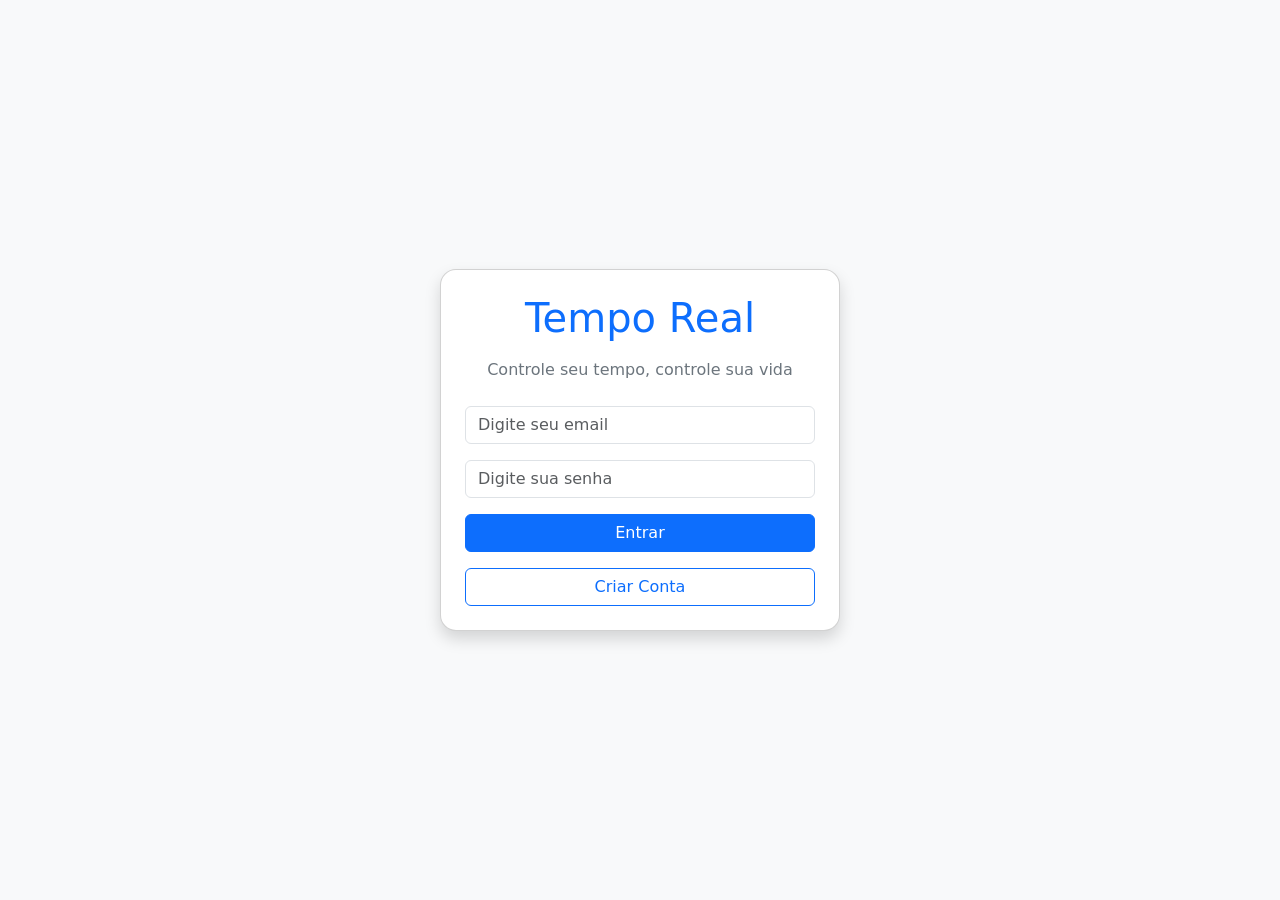
<file: index.html>
<!DOCTYPE html>
<html lang="pt-br">
<head>
  <meta charset="UTF-8">
  <title>Login - Tempo Real</title>
  <link href="https://cdn.jsdelivr.net/npm/bootstrap@5.3.7/dist/css/bootstrap.min.css" rel="stylesheet">
</head>
<body class="bg-light">

  <div class="container vh-100 d-flex justify-content-center align-items-center">
    <div class="card shadow p-4 rounded-4" style="width: 400px;">

      <h1 class="text-center text-primary mb-3">Tempo Real</h1>
      <p class="text-center text-secondary mb-4">Controle seu tempo, controle sua vida</p>

      <div id="erroLogin" class="alert alert-danger d-none"></div>

      <input type="email" id="emailLogin" class="form-control mb-3" placeholder="Digite seu email">
      <input type="password" id="senhaLogin" class="form-control mb-3" placeholder="Digite sua senha">

      <button class="btn btn-primary w-100 mb-3" onclick="login()">Entrar</button>
      <a href="cadastro.html">
        <button class="btn btn-outline-primary w-100">Criar Conta</button>
      </a>

    </div>
  </div>

  <script src="js/script.js"></script>
</body>
</html>
</file>
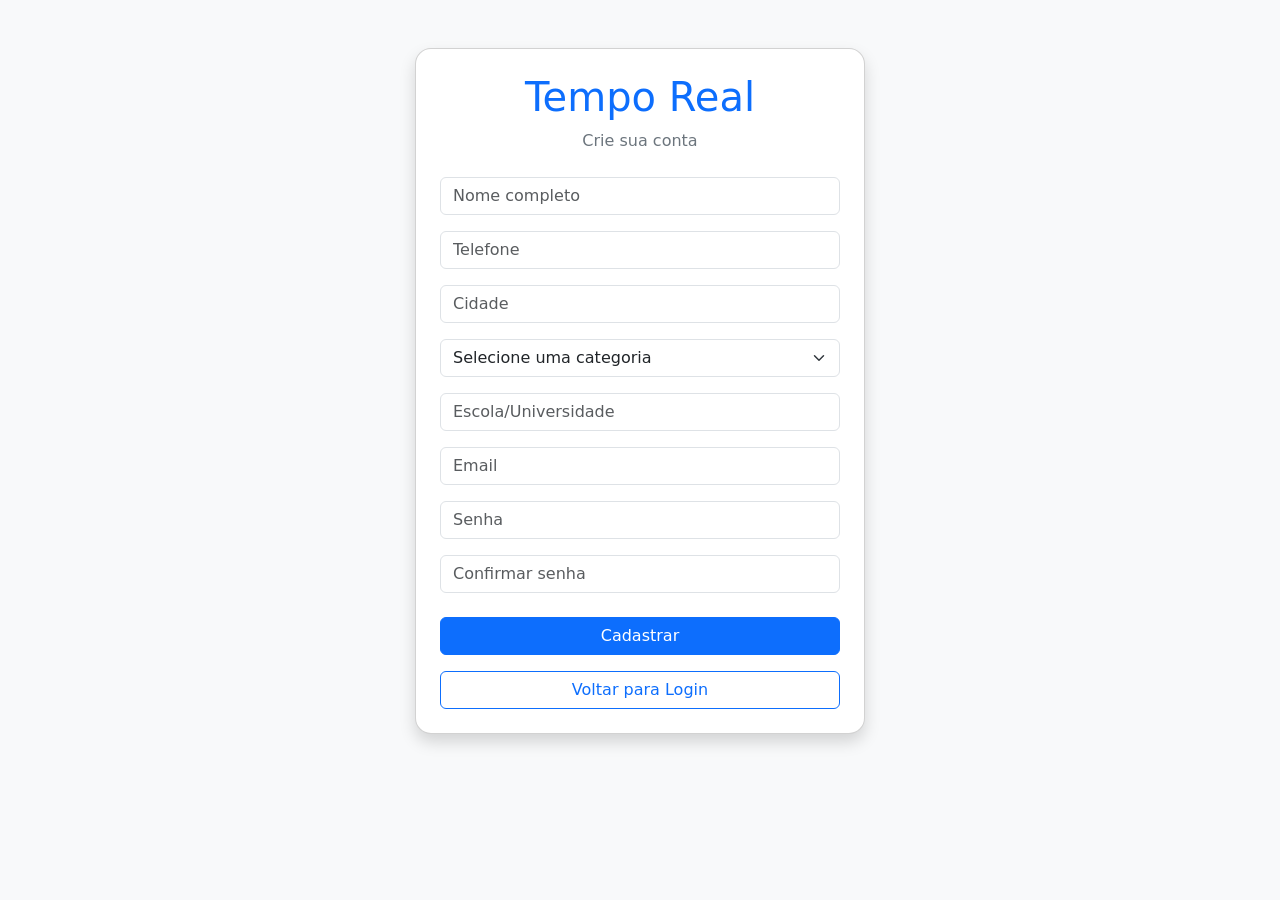
<file: cadastro.html>
<!DOCTYPE html>
<html lang="pt-br">
<head>
  <meta charset="UTF-8">
  <title>Cadastro - Tempo Real</title>
  <link href="https://cdn.jsdelivr.net/npm/bootstrap@5.3.7/dist/css/bootstrap.min.css" rel="stylesheet">
</head>
<body class="bg-light">

  <div class="container py-5 d-flex justify-content-center align-items-center">
    <div class="card shadow p-4 rounded-4" style="width: 450px;">

      <h1 class="text-center text-primary mb-2">Tempo Real</h1>
      <p class="text-center text-secondary mb-4">Crie sua conta</p>

      <div id="erroCadastro" class="alert alert-danger d-none"></div>

      <input type="text"     id="nome"            class="form-control mb-3" placeholder="Nome completo">
      <input type="text"     id="telefone"         class="form-control mb-3" placeholder="Telefone">
      <input type="text"     id="cidade"           class="form-control mb-3" placeholder="Cidade">

      <select id="categoria" class="form-select mb-3">
        <option value="">Selecione uma categoria</option>
        <option value="Professor">Professor</option>
        <option value="Aluno">Aluno</option>
        <option value="Pais">Pais</option>
      </select>

      <input type="text"     id="escola"           class="form-control mb-3" placeholder="Escola/Universidade">
      <input type="email"    id="email"            class="form-control mb-3" placeholder="Email">
      <input type="password" id="senha"            class="form-control mb-3" placeholder="Senha">
      <input type="password" id="confirmarSenha"   class="form-control mb-4" placeholder="Confirmar senha">

      <button class="btn btn-primary w-100 mb-3" onclick="cadastrar()">Cadastrar</button>
      <a href="index.html">
        <button class="btn btn-outline-primary w-100">Voltar para Login</button>
      </a>

    </div>
  </div>

  <script src="js/script.js"></script>
</body>
</html>
</file>
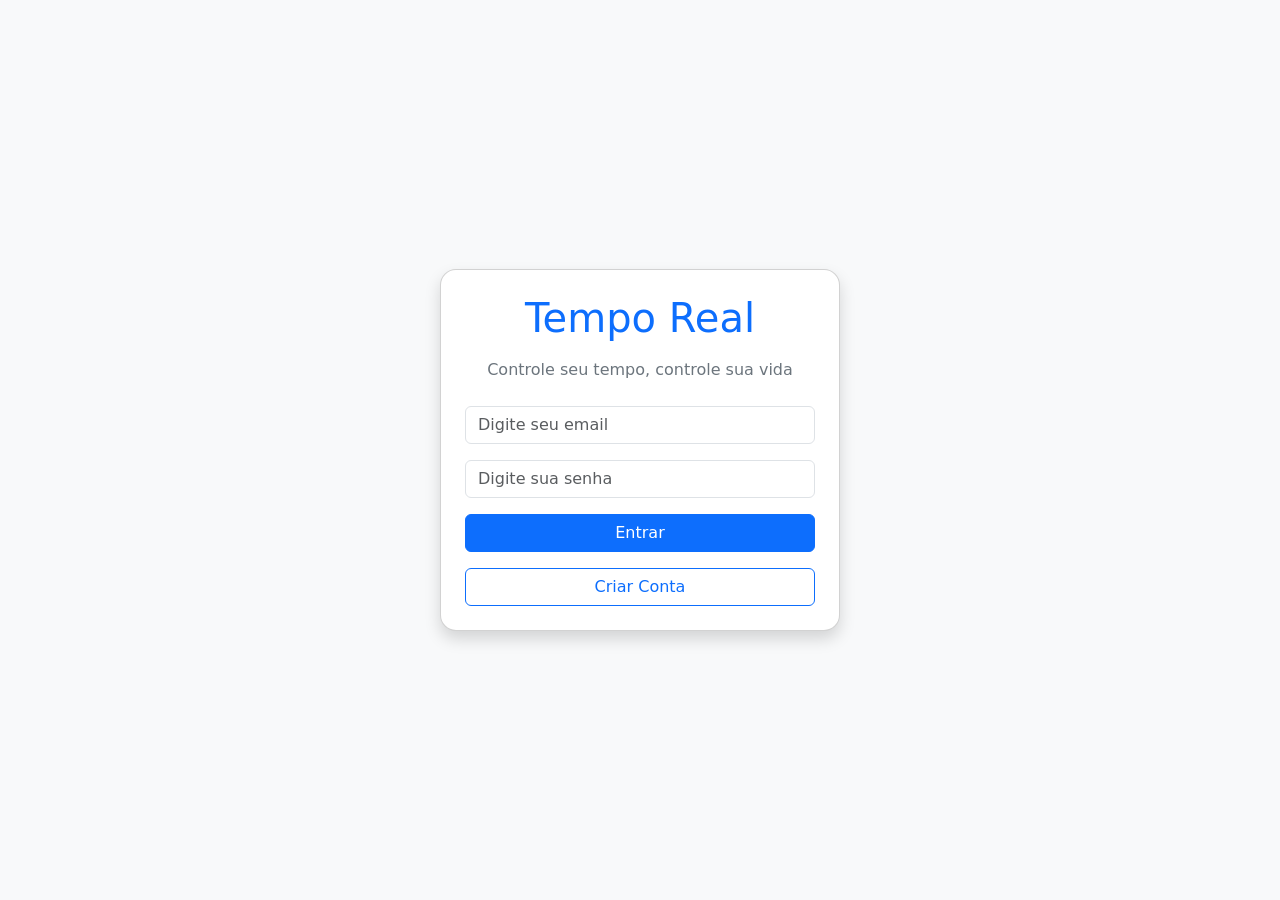
<file: cronometro.html>
<!DOCTYPE html>
<html lang="pt-BR">
<head>
    <meta charset="UTF-8">
    <meta name="viewport" content="width=device-width, initial-scale=1.0">
    <title>Cronômetro - Tempo Real</title>
    <link href="https://cdn.jsdelivr.net/npm/bootstrap@5.3.7/dist/css/bootstrap.min.css" rel="stylesheet">
    <link rel="stylesheet" href="https://cdn.jsdelivr.net/npm/bootstrap-icons@1.11.3/font/bootstrap-icons.min.css">
    <link rel="stylesheet" href="css/cronometro.css">
</head>
<body class="bg-light text-dark">

<div class="d-flex">

   
    <div class="bg-white border-end shadow-sm p-4" style="width: 250px; min-height: 100vh; flex-shrink: 0;">
        <h2 class="text-primary mb-5">
            <i class="bi bi-phone"></i>
            Tempo Real
        </h2>

        <ul class="nav flex-column">

            <li class="nav-item mb-3">
                <a href="home.html" class="nav-link text-dark">
                    <i class="bi bi-house"></i>
                    Início
                </a>
            </li>

            <li class="nav-item mb-3">
                <a href="monitoramento.html" class="nav-link text-dark">
                    <i class="bi bi-bar-chart"></i>
                    Monitoramento
                </a>
            </li>

            <li class="nav-item mb-3">
                <a href="tarefas.html" class="nav-link text-dark">
                    <i class="bi bi-check-square"></i>
                    Tarefas
                </a>
            </li>

            <li class="nav-item mb-3">
                <a href="cronometro.html" class="nav-link active bg-primary text-white rounded">
                    <i class="bi bi-stopwatch"></i>
                    Cronômetro
                </a>
            </li>
            <li class="nav-item mb-3">
                <a href="alertas.html" class="nav-link text-dark">
                    <i class="bi bi-bell"></i>
                    Alertas
                </a>
            </li>

        <li class="nav-item mb-3">
                <a href="perfil.html" class="nav-link text-dark">
                    <i class="bi bi-person-circle"></i>
                    Perfil
                </a>
            </li>

        </ul>

        <div class="mt-4">
            <hr class="border-secondary">
            <button class="btn btn-outline-danger w-100" onclick="logout()">
                <i class="bi bi-box-arrow-right"></i>
                Sair
            </button>
        </div>

    </div>

    <div class="flex-grow-1 p-4 d-flex flex-column align-items-center">

        <div class="modes mb-4">
            <button id="cronometroMode" class="btn btn-secondary me-2">Cronômetro</button>
            <button id="pomodoroMode" class="btn btn-secondary">Pomodoro</button>
        </div>

        <div class="container-timer">

            <h1>Tempo Real</h1>
            <h2 id="status">Modo: Cronômetro</h2>

            <div id="cronometro">00:00:00</div>

            <div class="buttons mt-3">
                <button id="start" class="btn btn-success me-2">Iniciar</button>
                <button id="pause" class="btn btn-warning me-2">Pausar</button>
                <button id="reset" class="btn btn-danger">Resetar</button>
            </div>

        </div>

        <div class="historico mt-4 w-100" style="max-width: 500px;">
            <h2>Histórico</h2>
            <ul id="listaHistorico" class="list-unstyled"></ul>
        </div>

    </div>

</div>

<script src="js/cronometro.js"></script>
<script src="js/script.js"></script>
</body>
</html>
</file>
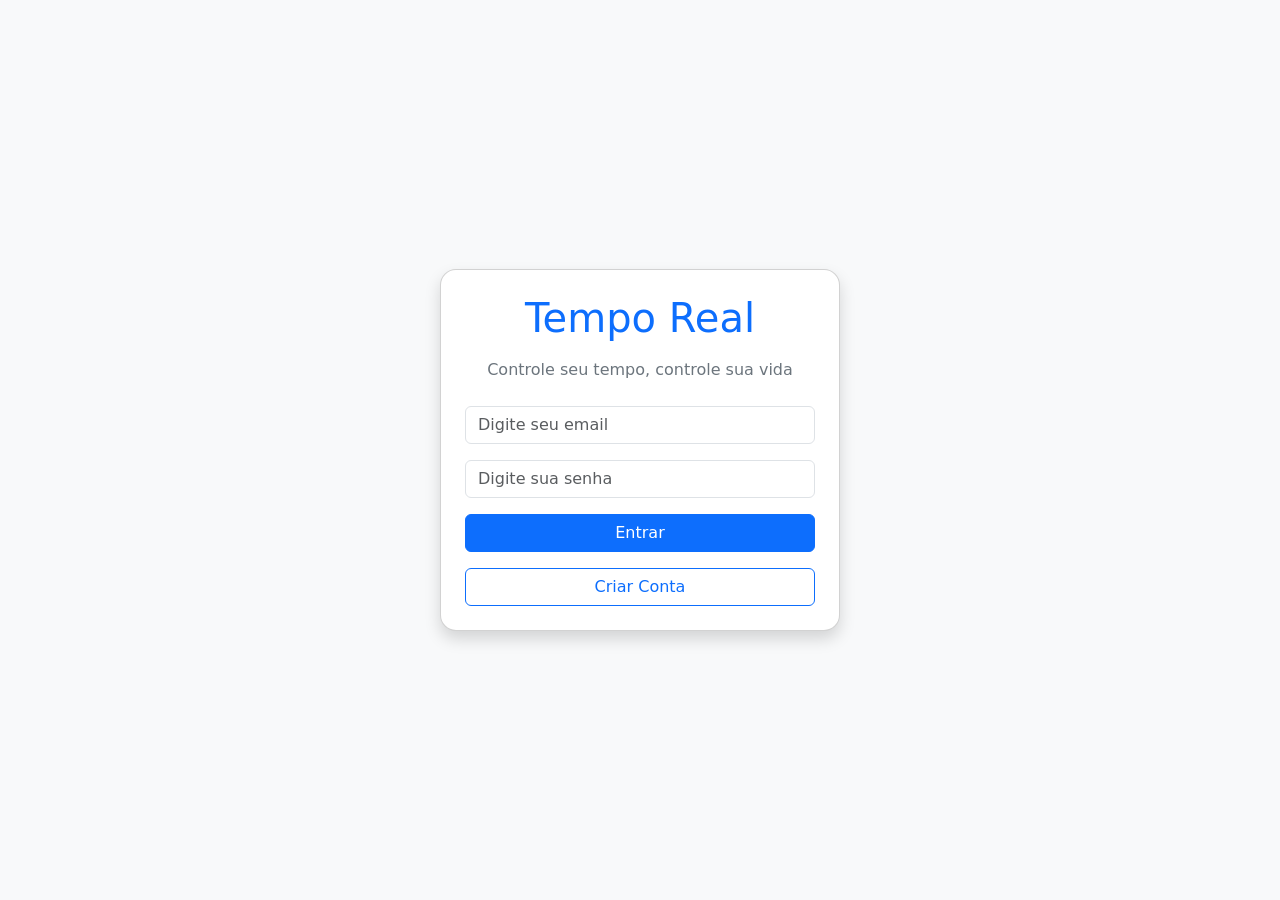
<file: home.html>
<!DOCTYPE html>
<html lang="pt-br">
<head>
  <meta charset="UTF-8">
  <title>Tempo Real - Início</title>
  <link href="https://cdn.jsdelivr.net/npm/bootstrap@5.3.7/dist/css/bootstrap.min.css" rel="stylesheet">
  <link rel="stylesheet" href="https://cdn.jsdelivr.net/npm/bootstrap-icons@1.11.3/font/bootstrap-icons.min.css">
  <style>
    body { background: #f0f2f5; }
    .sidebar { width: 250px; min-height: 100vh; flex-shrink: 0; background: #fff; border-right: 1px solid #dee2e6; }
    .stat-card { border: none; border-radius: 16px; padding: 1.5rem; }
    .stat-card h1 { font-size: 2.2rem; font-weight: 700; margin: .25rem 0; }
    .tarefa-item { background: #fff; border-radius: 10px; padding: .9rem 1rem; border-left: 4px solid #0d6efd; margin-bottom: .6rem; }
    .tarefa-item.prova { border-color: #dc3545; }
    .sessao-item { font-size: .85rem; padding: .4rem 0; border-bottom: 1px solid #f0f0f0; }
    .noticia-card { border-radius: 10px; border: none; transition: box-shadow .2s; }
    .noticia-card:hover { box-shadow: 0 4px 16px rgba(0,0,0,.1); }
  </style>
</head>
<body>

<div class="d-flex">

  <!-- Sidebar -->
  <div class="sidebar shadow-sm p-4">
    <h2 class="text-primary mb-5"><i class="bi bi-phone"></i> Tempo Real</h2>
    <ul class="nav flex-column">
      <li class="nav-item mb-3">
        <a href="home.html" class="nav-link active bg-primary text-white rounded">
          <i class="bi bi-house"></i> Início
        </a>
      </li>
      <li class="nav-item mb-3">
        <a href="monitoramento.html" class="nav-link text-dark">
          <i class="bi bi-bar-chart"></i> Monitoramento
        </a>
      </li>
      <li class="nav-item mb-3">
        <a href="tarefas.html" class="nav-link text-dark">
          <i class="bi bi-check-square"></i> Tarefas
        </a>
      </li>
      <li class="nav-item mb-3">
        <a href="cronometro.html" class="nav-link text-dark">
          <i class="bi bi-stopwatch"></i> Cronômetro
        </a>
      </li>
      <li class="nav-item mb-3">
        <a href="alertas.html" class="nav-link text-dark">
          <i class="bi bi-bell"></i> Alertas
        </a>
      </li>
      <li class="nav-item mb-3">
        <a href="perfil.html" class="nav-link text-dark">
          <i class="bi bi-person-circle"></i> Perfil
        </a>
      </li>
    </ul>
    <div class="mt-4">
      <hr>
      <button class="btn btn-outline-danger w-100" onclick="logout()">
        <i class="bi bi-box-arrow-right"></i> Sair
      </button>
    </div>
  </div>

  <!-- Conteúdo -->
  <div class="flex-grow-1 p-4">

    <!-- Cabeçalho -->
    <div class="d-flex justify-content-between align-items-center mb-4">
      <div>
        <h2 id="mensagem" class="mb-0"></h2>
        <p class="text-secondary mb-0">Controle seu tempo e acompanhe seu desempenho.</p>
      </div>
      <a href="perfil.html" class="card border-0 shadow-sm p-3 text-decoration-none text-dark">
        <div class="d-flex align-items-center gap-3">
          <div class="rounded-circle bg-primary text-white d-flex align-items-center justify-content-center fw-bold"
               id="avatarLetra" style="width:48px;height:48px;font-size:1.4rem">?</div>
          <div>
            <strong id="nomeUsuario"></strong>
            <p class="text-secondary m-0 small" id="tipoUsuario"></p>
          </div>
        </div>
      </a>
    </div>

    <!-- Stats -->
    <div class="row g-4 mb-4">
      <div class="col-md-3">
        <div class="card stat-card shadow-sm">
          <h5 class="text-primary mb-1"><i class="bi bi-check2-square"></i> Tarefas</h5>
          <h1 id="statTarefas">—</h1>
          <small id="statTarefasLabel" class="text-muted">carregando...</small>
        </div>
      </div>
      <div class="col-md-3">
        <div class="card stat-card shadow-sm">
          <h5 class="text-success mb-1"><i class="bi bi-clock"></i> Horas Estudadas</h5>
          <h1 id="statHoras">—</h1>
          <small class="text-muted">em atividades registradas</small>
        </div>
      </div>
      <div class="col-md-3">
        <div class="card stat-card shadow-sm">
          <h5 class="text-warning mb-1"><i class="bi bi-bell"></i> Alertas</h5>
          <h1 id="statAlertas">—</h1>
          <small id="statAlertasLabel" class="text-muted">carregando...</small>
        </div>
      </div>
      <div class="col-md-3">
        <div class="card stat-card shadow-sm text-center">
          <h5 class="text-primary mb-2"><i class="bi bi-stopwatch"></i> Cronômetro</h5>
          <p class="small text-muted mb-2">Última sessão:<br><span id="ultimaSessao">—</span></p>
          <a href="cronometro.html" class="btn btn-primary btn-sm">Abrir</a>
        </div>
      </div>
    </div>

    <!-- Tarefas + Alertas -->
    <div class="row g-4 mb-4">
      <div class="col-md-7">
        <div class="card border-0 shadow-sm rounded-4 p-4 h-100">
          <div class="d-flex justify-content-between align-items-center mb-3">
            <h5 class="mb-0"><i class="bi bi-list-task"></i> Próximas Tarefas</h5>
            <a href="tarefas.html" class="btn btn-outline-primary btn-sm">Ver todas</a>
          </div>
          <div id="listaTarefasHome"><p class="text-secondary small">Carregando...</p></div>
        </div>
      </div>
      <div class="col-md-5">
        <div class="card border-0 shadow-sm rounded-4 p-4 h-100">
          <div class="d-flex justify-content-between align-items-center mb-3">
            <h5 class="mb-0"><i class="bi bi-bell"></i> Alertas</h5>
            <a href="alertas.html" class="btn btn-outline-warning btn-sm">Ver todos</a>
          </div>
          <div id="listaAlertas"><p class="text-secondary small">Carregando...</p></div>
        </div>
      </div>
    </div>

    <!-- Atividades + Notícias -->
    <div class="row g-4">
      <div class="col-md-4">
        <div class="card border-0 shadow-sm rounded-4 p-4 h-100">
          <div class="d-flex justify-content-between align-items-center mb-3">
            <h5 class="mb-0"><i class="bi bi-activity"></i> Atividades</h5>
            <a href="monitoramento.html" class="btn btn-outline-success btn-sm">Ver todas</a>
          </div>
          <div id="listaAtividadesHome"><p class="text-secondary small">Carregando...</p></div>
        </div>
      </div>
      <div class="col-md-8">
        <div class="card border-0 shadow-sm rounded-4 p-4 h-100">
          <h5 class="mb-3"><i class="bi bi-newspaper"></i> Notícias</h5>
          <div id="listaNoticias"><p class="text-secondary small">Carregando...</p></div>
        </div>
      </div>
    </div>

  </div>
</div>

<script src="js/script.js"></script>
<script>
const API = "http://localhost:3000";

async function carregarHome() {
  const [tarefas, atividades, alertas, sessoes, noticias] = await Promise.all([
    fetch(`${API}/tarefas`).then(r => r.json()).catch(() => []),
    fetch(`${API}/atividades`).then(r => r.json()).catch(() => []),
    fetch(`${API}/alertas`).then(r => r.json()).catch(() => []),
    fetch(`${API}/sessoes`).then(r => r.json()).catch(() => []),
    fetch(`${API}/noticias`).then(r => r.json()).catch(() => [])
  ]);

  // Avatar
  const user = JSON.parse(sessionStorage.getItem("usuarioLogado"));
  if (user) {
    document.getElementById("avatarLetra").textContent = user.nome?.charAt(0).toUpperCase() || "?";
  }

  // Stats
  document.getElementById("statTarefas").textContent = tarefas.length;
  document.getElementById("statTarefasLabel").textContent =
    tarefas.length === 1 ? "tarefa cadastrada" : "tarefas cadastradas";

  const totalHoras = atividades.reduce((s, a) => s + Number(a.horas || 0), 0);
  document.getElementById("statHoras").textContent = totalHoras + "h";

  const alertasAlto = alertas.filter(a => a.nivel === "alto").length;
  document.getElementById("statAlertas").textContent = alertas.length;
  document.getElementById("statAlertasLabel").textContent =
    alertasAlto > 0 ? `${alertasAlto} de nível alto` : "nenhum de nível alto";

  const ultimaSessao = sessoes.length > 0 ? sessoes[sessoes.length - 1] : null;
  document.getElementById("ultimaSessao").textContent = ultimaSessao
    ? `${ultimaSessao.tempo} (${ultimaSessao.modo})` : "nenhuma";

  // Tarefas
  const elTarefas = document.getElementById("listaTarefasHome");
  if (tarefas.length === 0) {
    elTarefas.innerHTML = `<p class="text-secondary small">Nenhuma tarefa. <a href="tarefas.html">Adicionar</a></p>`;
  } else {
    const proximas = [...tarefas].sort((a, b) => new Date(a.data) - new Date(b.data)).slice(0, 5);
    elTarefas.innerHTML = proximas.map(t => `
      <div class="tarefa-item ${t.tipo === 'prova' ? 'prova' : ''}">
        <div class="d-flex justify-content-between align-items-start">
          <div>
            <strong>${t.titulo}</strong>
            <p class="mb-0 text-secondary small">${t.descricao || ""}</p>
          </div>
          <div class="text-end ms-3">
            <span class="badge ${t.tipo === 'prova' ? 'bg-danger' : 'bg-primary'}">${t.tipo}</span>
            <p class="mb-0 text-muted small mt-1">${formatarData(t.data)}</p>
          </div>
        </div>
      </div>`).join("");
  }

  // Alertas
  const CORES = { alto: "danger", medio: "warning", baixo: "success" };
  const ICONES = { produtividade: "bi-graph-up", faltas: "bi-calendar-x", tarefas: "bi-check2-square", redesSociais: "bi-phone" };
  const elAlertas = document.getElementById("listaAlertas");
  if (alertas.length === 0) {
    elAlertas.innerHTML = `<p class="text-secondary small"><i class="bi bi-check-circle text-success"></i> Nenhum alerta.</p>`;
  } else {
    elAlertas.innerHTML = alertas.slice(-5).reverse().map(a => `
      <div class="mb-2 p-2 rounded border-start border-4 border-${CORES[a.nivel] || 'secondary'} bg-white shadow-sm">
        <div class="d-flex justify-content-between">
          <strong style="font-size:.85rem"><i class="bi ${ICONES[a.tipo] || 'bi-bell'} me-1"></i>${a.titulo}</strong>
          <span class="badge bg-${CORES[a.nivel] || 'secondary'}">${a.nivel}</span>
        </div>
        <p class="mb-0 text-secondary" style="font-size:.78rem">${a.mensagem}</p>
        <small class="text-muted">${a.aluno}</small>
      </div>`).join("");
  }

  // Atividades
  const elAtiv = document.getElementById("listaAtividadesHome");
  if (atividades.length === 0) {
    elAtiv.innerHTML = `<p class="text-secondary small">Nenhuma atividade. <a href="monitoramento.html">Adicionar</a></p>`;
  } else {
    elAtiv.innerHTML = atividades.slice(-6).reverse().map(a => `
      <div class="sessao-item d-flex justify-content-between">
        <span><i class="bi bi-book text-success me-1"></i>${a.titulo}</span>
        <span class="text-muted">${a.horas}h</span>
      </div>`).join("");
  }

  // Notícias
  const elNoticias = document.getElementById("listaNoticias");
  if (noticias.length === 0) {
    elNoticias.innerHTML = `<p class="text-secondary small">Nenhuma notícia.</p>`;
  } else {
    elNoticias.innerHTML = noticias.map(n => `
      <a href="${n.link}" target="_blank" class="text-decoration-none">
        <div class="noticia-card card p-3 mb-2 shadow-sm">
          <p class="mb-1 fw-semibold text-dark" style="font-size:.88rem">${n.titulo}</p>
          <p class="mb-1 text-secondary" style="font-size:.78rem">${n.descricao}</p>
          <small class="text-muted">${n.nomeSite} · ${n.dataPublicacao}</small>
        </div>
      </a>`).join("");
  }
}

function formatarData(dataISO) {
  if (!dataISO) return "—";
  const [ano, mes, dia] = dataISO.split("-");
  return `${dia}/${mes}/${ano}`;
}

carregarHome();
</script>

</body>
</html>
</file>
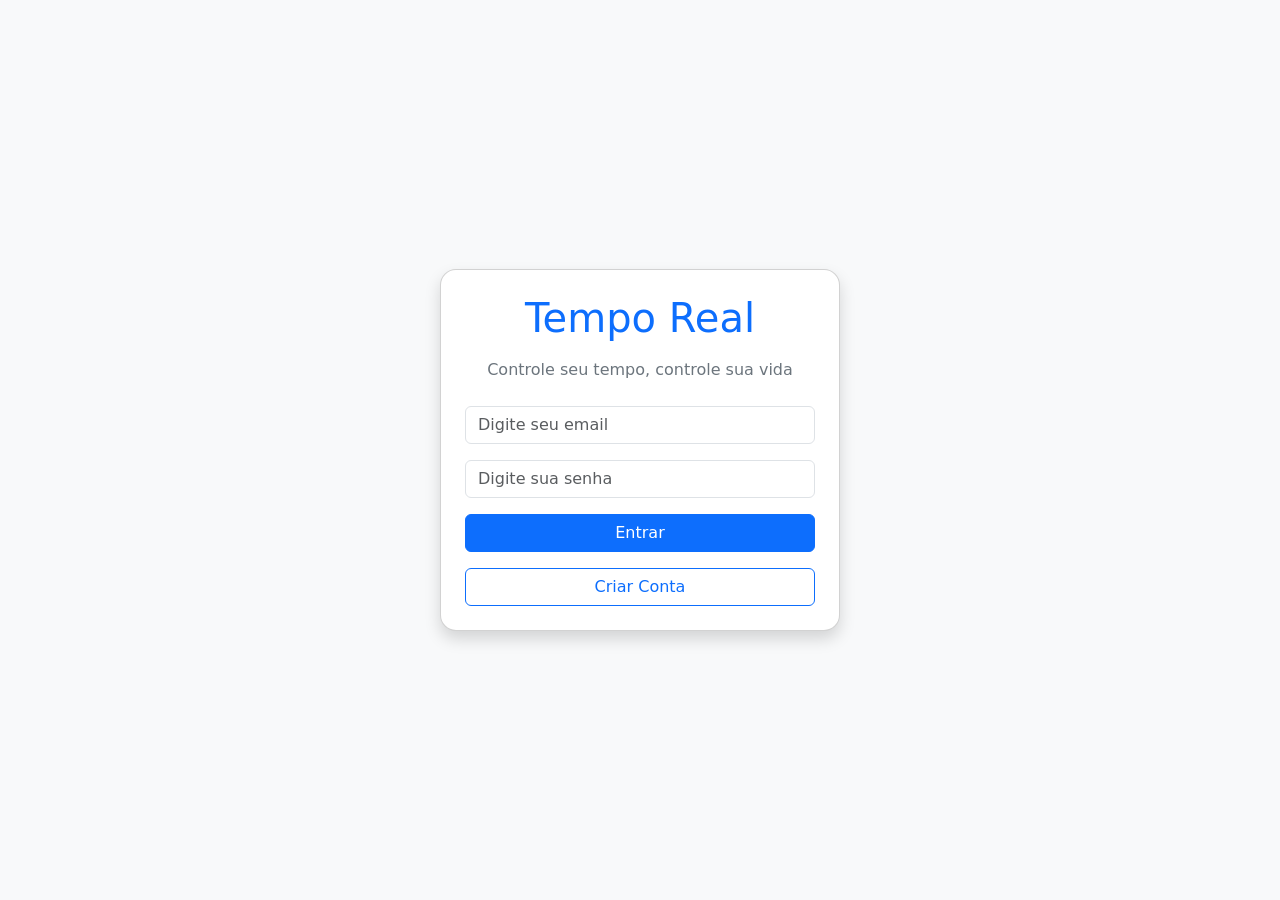
<file: monitoramento.html>
<!DOCTYPE html>
<html lang="pt-BR">
<head>

    <meta charset="UTF-8">
    <meta name="viewport" content="width=device-width, initial-scale=1.0">

    <title>Monitoramento - Tempo Real</title>
    <link href="https://cdn.jsdelivr.net/npm/bootstrap@5.3.3/dist/css/bootstrap.min.css" rel="stylesheet">
    <link rel="stylesheet" href="https://cdn.jsdelivr.net/npm/bootstrap-icons@1.11.3/font/bootstrap-icons.min.css">
    <link rel="stylesheet" href="css/monitoramento.css">

</head>
<body class="bg-light">

<div class="d-flex">

    <div class="bg-white border-end shadow-sm p-4"
         style="width: 250px; min-height: 100vh; flex-shrink: 0;">

        <h2 class="text-primary mb-5">
            <i class="bi bi-phone"></i>
            Tempo Real
        </h2>

        <ul class="nav flex-column">

            <li class="nav-item mb-3">
                <a href="home.html" class="nav-link text-dark">
                    <i class="bi bi-house"></i>
                    Início
                </a>
            </li>

            <li class="nav-item mb-3">
                <a href="monitoramento.html" class="nav-link active bg-primary text-white rounded">
                    <i class="bi bi-bar-chart"></i>
                    Monitoramento
                </a>
            </li>

            <li class="nav-item mb-3">
                <a href="tarefas.html" class="nav-link text-dark">
                    <i class="bi bi-check-square"></i>
                    Tarefas
                </a>
            </li>

            <li class="nav-item mb-3">
                <a href="cronometro.html" class="nav-link text-dark">
                    <i class="bi bi-stopwatch"></i>
                    Cronômetro
                </a>
            </li>
            <li class="nav-item mb-3">
                <a href="alertas.html" class="nav-link text-dark">
                    <i class="bi bi-bell"></i>
                    Alertas
                </a>
            </li>

        <li class="nav-item mb-3">
                <a href="perfil.html" class="nav-link text-dark">
                    <i class="bi bi-person-circle"></i>
                    Perfil
                </a>
            </li>

        </ul>

        <div class="mt-4">
            <hr>
            <button class="btn btn-outline-danger w-100" onclick="logout()">
                <i class="bi bi-box-arrow-right"></i>
                Sair
            </button>
        </div>

    </div>

    <div class="flex-grow-1 p-4">

        <div class="topo">
            <h1>Monitoramento</h1>
            <p>Controle suas atividades e produtividade</p>
        </div>

        <div class="menu-monitoramento mb-4">
            <button class="ativo">Dia</button>
        </div>

        <h2 class="titulo-resumo">Resumo de Hoje</h2>

        <div class="row g-4 mb-4">
            <div class="col-lg-6">
                <div class="card-monitoramento">
                    <div class="card-topo">
                        <div>
                            <h4>Tempo Focado Hoje</h4>
                            <h1 id="tempoHoje">0h</h1>
                            <p>Meta diária: 4h</p>
                        </div>
                        <div class="circulo">
                            <span id="percentual">0%</span>
                        </div>
                    </div>
                    <div class="barra">
                        <div class="progresso" id="barraProgresso"></div>
                    </div>
                    <small class="text-success">
                        ▲ Acompanhamento diário
                    </small>
                </div>
            </div>

            <div class="col-lg-6">
                <div class="card-monitoramento">
                    <h4>Média Semanal</h4>
                    <h1 id="mediaSemanal">0h</h1>
                    <small class="text-success">
                        ▲ Evolução semanal
                    </small>
                    <div class="grafico">
                        <div class="linha"></div>
                        <div class="pontos">
                            <span></span>
                            <span></span>
                            <span></span>
                            <span></span>
                            <span></span>
                            <span></span>
                            <span></span>
                        </div>
                    </div>
                    <div class="dias">
                        <span>Seg</span>
                        <span>Ter</span>
                        <span>Qua</span>
                        <span>Qui</span>
                        <span>Sex</span>
                        <span>Sáb</span>
                        <span>Dom</span>
                    </div>
                </div>
            </div>
        </div>

        <div class="card-monitoramento mb-4">
            <h3>Melhor Sequência</h3>
            <h1 id="sequencia">0 dias</h1>
            <p>Atual</p>
            <div class="sequencia-dias">
                <div class="dia-check ativo">Seg</div>
                <div class="dia-check ativo">Ter</div>
                <div class="dia-check ativo">Qua</div>
                <div class="dia-check">Qui</div>
                <div class="dia-check">Sex</div>
                <div class="dia-check">Sáb</div>
                <div class="dia-check">Dom</div>
            </div>
        </div>

        <h2 class="titulo-resumo mb-3">Atividades</h2>

        <div class="card p-3 shadow-sm mb-4">
            <input type="text" id="pesquisa" class="form-control" placeholder="Pesquisar atividade...">
        </div>

        <div class="total-box shadow-sm mb-4">
            <h4>Total de Horas</h4>
            <span id="totalHoras">0</span>
        </div>
        <div id="listaAtividades" class="row g-3"></div>

    </div>

</div>

<script src="js/monitoramento.js"></script>
<script src="js/script.js"></script>
</body>
</html>
</file>
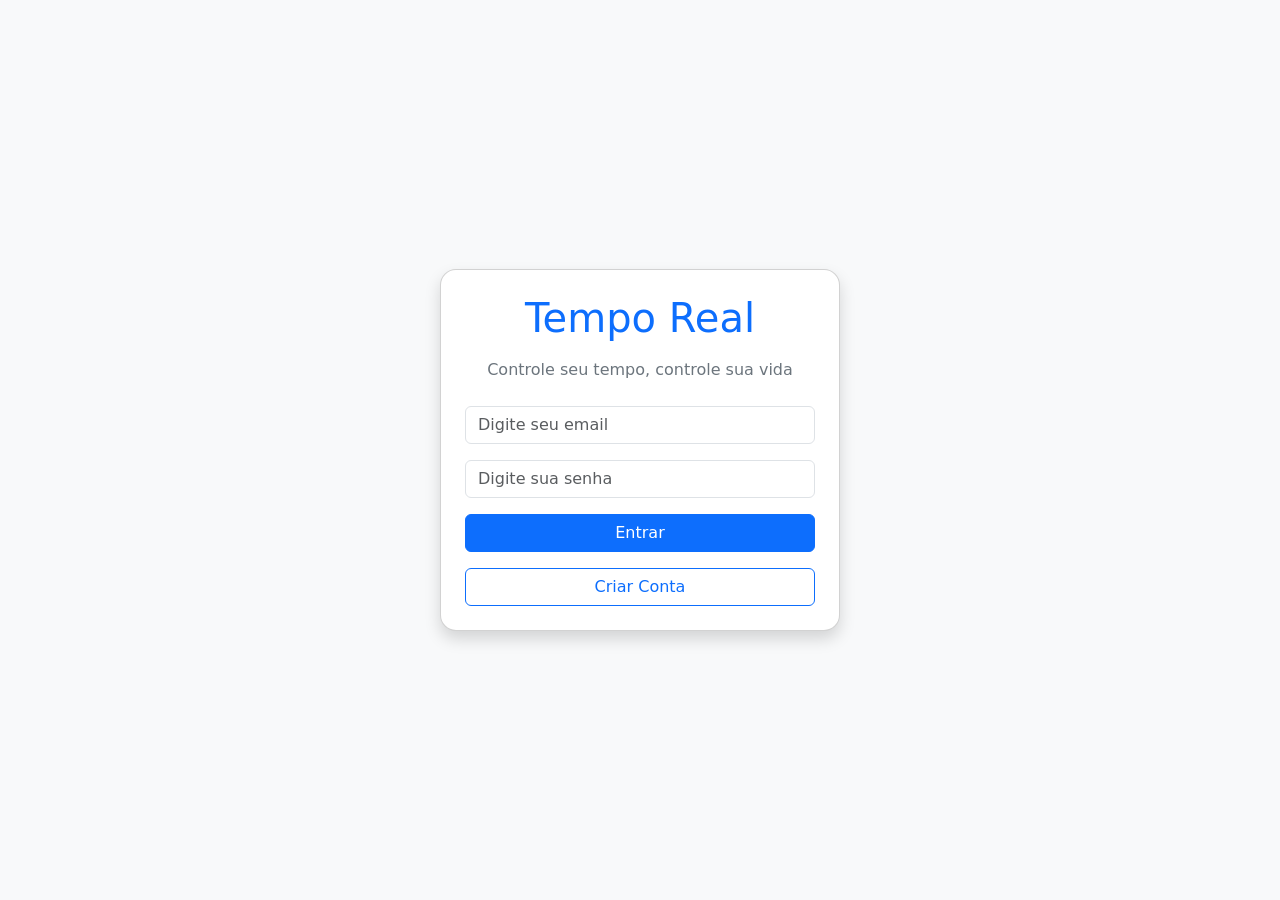
<file: perfil.html>
<!DOCTYPE html>
<html lang="pt-br">
<head>
  <meta charset="UTF-8">
  <title>Perfil - Tempo Real</title>
  <link href="https://cdn.jsdelivr.net/npm/bootstrap@5.3.7/dist/css/bootstrap.min.css" rel="stylesheet">
  <style>
    body { background: #f0f2f5; }
    .avatar {
      width: 90px; height: 90px; border-radius: 50%;
      background: #0d6efd; color: #fff;
      font-size: 2.2rem; display: flex;
      align-items: center; justify-content: center;
      margin: 0 auto 1rem;
    }
    .badge-tipo {
      font-size: .75rem; letter-spacing: .05em; text-transform: uppercase;
    }
    .section-title {
      font-size: .8rem; text-transform: uppercase;
      letter-spacing: .08em; color: #6c757d;
      margin-bottom: .75rem; margin-top: 1.5rem;
    }
    .admin-card { border-left: 4px solid #0d6efd; }
  </style>
</head>
<body>

  <!-- Navbar simples -->
  <nav class="navbar navbar-expand-lg navbar-dark bg-primary">
    <div class="container">
      <a class="navbar-brand fw-bold" href="home.html">Tempo Real</a>
      <div class="ms-auto d-flex gap-2">
        <a href="home.html" class="btn btn-outline-light btn-sm">← Início</a>
        <button class="btn btn-light btn-sm" onclick="logout()">Sair</button>
      </div>
    </div>
  </nav>

  <div class="container py-4" style="max-width: 700px;">

    <!-- Card de perfil -->
    <div class="card shadow-sm rounded-4 p-4 text-center mb-4">
      <div class="avatar" id="avatarLetra">?</div>
      <h4 class="mb-0" id="perfilNome">—</h4>
      <span class="badge bg-primary badge-tipo mt-1" id="perfilTipo">—</span>
      <p class="text-muted small mt-2 mb-0" id="perfilEmail">—</p>
    </div>

    <!-- dados pessoais -->
    <p class="section-title">Dados pessoais</p>
    <div class="card shadow-sm rounded-4 p-4 mb-4">
      <div class="row g-3">
        <div class="col-sm-6">
          <label class="form-label fw-semibold small">Nome</label>
          <input type="text" id="editNome" class="form-control">
        </div>
        <div class="col-sm-6">
          <label class="form-label fw-semibold small">Email</label>
          <input type="email" id="editEmail" class="form-control">
        </div>
        <div class="col-sm-6">
          <label class="form-label fw-semibold small">Telefone</label>
          <input type="text" id="editTelefone" class="form-control">
        </div>
        <div class="col-sm-6">
          <label class="form-label fw-semibold small">Cidade</label>
          <input type="text" id="editCidade" class="form-control">
        </div>
        <div class="col-12">
          <label class="form-label fw-semibold small">Escola / Universidade</label>
          <input type="text" id="editEscola" class="form-control">
        </div>
      </div>
      <button class="btn btn-primary mt-3 w-100" onclick="salvarPerfil()">Salvar alterações</button>
      <div id="msgPerfil" class="alert alert-success mt-3 d-none">Perfil atualizado!</div>
    </div>

    <!-- trocar senha -->
    <p class="section-title">Trocar senha</p>
    <div class="card shadow-sm rounded-4 p-4 mb-4">
      <div class="row g-3">
        <div class="col-sm-6">
          <label class="form-label fw-semibold small">Nova senha</label>
          <input type="password" id="novaSenha" class="form-control" placeholder="Nova senha">
        </div>
        <div class="col-sm-6">
          <label class="form-label fw-semibold small">Confirmar</label>
          <input type="password" id="confirmarNovaSenha" class="form-control" placeholder="Confirmar">
        </div>
      </div>
      <button class="btn btn-outline-primary mt-3 w-100" onclick="trocarSenha()">Alterar senha</button>
      <div id="msgSenha" class="alert mt-3 d-none" id="msgSenha"></div>
    </div>

    <!-- adm pra professor -->
    <div id="painelAdmin" class="d-none">
      <p class="section-title">Painel Administrativo</p>

      <!-- listagem de usuários -->
      <div class="card shadow-sm rounded-4 p-4 mb-4 admin-card">
        <div class="d-flex justify-content-between align-items-center mb-3">
          <h6 class="mb-0">Usuários cadastrados</h6>
          <input type="text" id="buscaUsuario" class="form-control form-control-sm w-50"
            placeholder="Buscar por nome ou email" oninput="filtrarUsuarios()">
        </div>
        <div class="table-responsive">
          <table class="table table-sm table-hover align-middle">
            <thead class="table-light">
              <tr>
                <th>Nome</th>
                <th>Email</th>
                <th>Tipo</th>
                <th></th>
              </tr>
            </thead>
            <tbody id="tabelaUsuarios"></tbody>
          </table>
        </div>
      </div>

      <!-- listagem de alunos monitoramento -->
      <div class="card shadow-sm rounded-4 p-4 mb-4 admin-card">
        <h6 class="mb-3">Alunos monitorados</h6>
        <div class="table-responsive">
          <table class="table table-sm table-hover align-middle">
            <thead class="table-light">
              <tr>
                <th>Nome</th><th>Nota</th><th>Frequência</th><th>Status</th><th></th>
              </tr>
            </thead>
            <tbody id="tabelaAlunosAdmin"></tbody>
          </table>
        </div>
      </div>
    </div>

  </div>

  <script src="js/script.js"></script>
  <script>
    const API = "http://localhost:3000";
    let todosUsuarios = [];
    const user = JSON.parse(sessionStorage.getItem("usuarioLogado"));

    // Preenche campos
    function preencherPerfil(u) {
      document.getElementById("avatarLetra").textContent = u.nome?.charAt(0).toUpperCase() || "?";
      document.getElementById("perfilNome").textContent = u.nome || "—";
      document.getElementById("perfilTipo").textContent = u.tipo || u.categoria || "—";
      document.getElementById("perfilEmail").textContent = u.email || "—";
      document.getElementById("editNome").value = u.nome || "";
      document.getElementById("editEmail").value = u.email || "";
      document.getElementById("editTelefone").value = u.telefone || "";
      document.getElementById("editCidade").value = u.cidade || "";
      document.getElementById("editEscola").value = u.escola || "";
    }

    async function salvarPerfil() {
      const atualizado = {
        ...user,
        nome: document.getElementById("editNome").value.trim(),
        email: document.getElementById("editEmail").value.trim(),
        telefone: document.getElementById("editTelefone").value.trim(),
        cidade: document.getElementById("editCidade").value.trim(),
        escola: document.getElementById("editEscola").value.trim(),
      };

      await fetch(`${API}/usuarios/${user.id}`, {
        method: "PUT",
        headers: { "Content-Type": "application/json" },
        body: JSON.stringify(atualizado)
      });

      sessionStorage.setItem("usuarioLogado", JSON.stringify(atualizado));
      preencherPerfil(atualizado);

      const msg = document.getElementById("msgPerfil");
      msg.classList.remove("d-none");
      setTimeout(() => msg.classList.add("d-none"), 3000);
    }

    async function trocarSenha() {
      const nova = document.getElementById("novaSenha").value;
      const conf = document.getElementById("confirmarNovaSenha").value;
      const msg = document.getElementById("msgSenha");

      if (!nova || nova !== conf) {
        msg.className = "alert alert-danger mt-3";
        msg.textContent = "As senhas não coincidem.";
        msg.classList.remove("d-none");
        return;
      }

      const atualizado = { ...user, senha: nova };
      await fetch(`${API}/usuarios/${user.id}`, {
        method: "PUT",
        headers: { "Content-Type": "application/json" },
        body: JSON.stringify(atualizado)
      });
      sessionStorage.setItem("usuarioLogado", JSON.stringify(atualizado));

      msg.className = "alert alert-success mt-3";
      msg.textContent = "Senha alterada com sucesso!";
      msg.classList.remove("d-none");
      document.getElementById("novaSenha").value = "";
      document.getElementById("confirmarNovaSenha").value = "";
      setTimeout(() => msg.classList.add("d-none"), 3000);
    }

    //  Admin 
    async function carregarAdmin() {
      // Usuários
      const r1 = await fetch(`${API}/usuarios`);
      todosUsuarios = await r1.json();
      renderizarUsuarios(todosUsuarios);

      // Alunos monitorados
      const r2 = await fetch(`${API}/alunos`);
      const alunos = await r2.json();
      renderizarAlunos(alunos);
    }

    function renderizarUsuarios(lista) {
      const tb = document.getElementById("tabelaUsuarios");
      tb.innerHTML = lista.map(u => `
        <tr>
          <td>${u.nome}</td>
          <td>${u.email}</td>
          <td><span class="badge bg-secondary">${u.tipo || u.categoria || "—"}</span></td>
          <td>
            <button class="btn btn-sm btn-outline-danger" onclick="deletarUsuario('${u.id}')">Remover</button>
          </td>
        </tr>
      `).join("");
    }

    function filtrarUsuarios() {
      const termo = document.getElementById("buscaUsuario").value.toLowerCase();
      const filtrados = todosUsuarios.filter(u =>
        u.nome.toLowerCase().includes(termo) || u.email.toLowerCase().includes(termo)
      );
      renderizarUsuarios(filtrados);
    }

    async function deletarUsuario(id) {
      if (id === user.id) { alert("Você não pode remover sua própria conta."); return; }
      if (!confirm("Remover este usuário?")) return;
      await fetch(`${API}/usuarios/${id}`, { method: "DELETE" });
      carregarAdmin();
    }

    function renderizarAlunos(alunos) {
      const tb = document.getElementById("tabelaAlunosAdmin");
      tb.innerHTML = alunos.map(a => `
        <tr>
          <td>${a.nome}</td>
          <td>${a.nota}</td>
          <td>${a.frequencia}%</td>
          <td><span class="badge bg-${a.status === 'Atenção' ? 'danger' : a.status === 'Excelente' ? 'success' : 'warning'}">${a.status}</span></td>
          <td>
            <button class="btn btn-sm btn-outline-danger" onclick="deletarAluno('${a.id}')">Remover</button>
          </td>
        </tr>
      `).join("");
    }

    async function deletarAluno(id) {
      if (!confirm("Remover este aluno?")) return;
      await fetch(`${API}/alunos/${id}`, { method: "DELETE" });
      carregarAdmin();
    }

    //  Init 
    preencherPerfil(user);

    const tipo = (user.tipo || user.categoria || "").toLowerCase();
    if (tipo === "professor") {
      document.getElementById("painelAdmin").classList.remove("d-none");
      carregarAdmin();
    }
  </script>

</body>
</html>
</file>
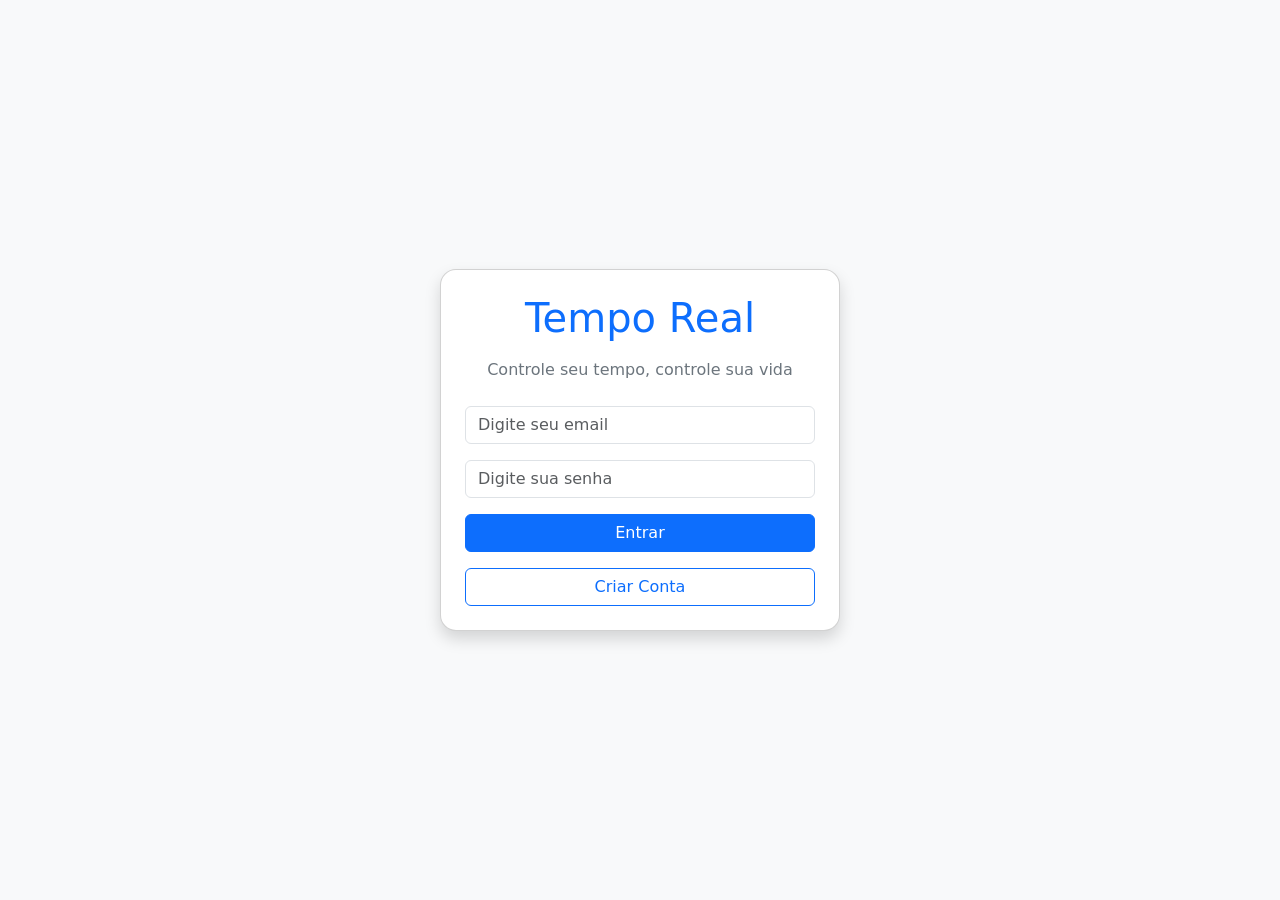
<file: tarefas.html>
<!DOCTYPE html>
<html lang="pt-BR">
<head>
  <meta charset="UTF-8">
  <meta name="viewport" content="width=device-width, initial-scale=1.0">
  <title>Tarefas - Tempo Real</title>
  <link href="https://cdn.jsdelivr.net/npm/bootstrap@5.3.7/dist/css/bootstrap.min.css" rel="stylesheet">
  <link rel="stylesheet" href="https://cdn.jsdelivr.net/npm/bootstrap-icons@1.11.3/font/bootstrap-icons.min.css">
  <link rel="stylesheet" href="css/tarefas.css">
  <style>
    /* reseta o max-width/margin antigo do css/tarefas.css, que era feito
       para uma página sem sidebar e estava espremendo o layout inteiro */
    body {
      max-width: none;
      margin: 0;
      padding: 0;
      background: #f0f2f5;
    }
    .sidebar { width: 250px; min-height: 100vh; flex-shrink: 0; background: #fff; border-right: 1px solid #dee2e6; }
    .flex-grow-1.p-4 { max-width: 900px; }
  </style>
</head>
<body>

<div class="d-flex">

  <div class="sidebar shadow-sm p-4">
    <h2 class="text-primary mb-5"><i class="bi bi-phone"></i> Tempo Real</h2>
    <ul class="nav flex-column">
      <li class="nav-item mb-3">
        <a href="home.html" class="nav-link text-dark">
          <i class="bi bi-house"></i> Início
        </a>
      </li>
      <li class="nav-item mb-3">
        <a href="monitoramento.html" class="nav-link text-dark">
          <i class="bi bi-bar-chart"></i> Monitoramento
        </a>
      </li>
      <li class="nav-item mb-3">
        <a href="tarefas.html" class="nav-link active bg-primary text-white rounded">
          <i class="bi bi-check-square"></i> Tarefas
        </a>
      </li>
      <li class="nav-item mb-3">
        <a href="cronometro.html" class="nav-link text-dark">
          <i class="bi bi-stopwatch"></i> Cronômetro
        </a>
      </li>
      <li class="nav-item mb-3">
        <a href="alertas.html" class="nav-link text-dark">
          <i class="bi bi-bell"></i> Alertas
        </a>
      </li>
      <li class="nav-item mb-3">
        <a href="perfil.html" class="nav-link text-dark">
          <i class="bi bi-person-circle"></i> Perfil
        </a>
      </li>
    </ul>
    <div class="mt-4">
      <hr>
      <button class="btn btn-outline-danger w-100" onclick="logout()">
        <i class="bi bi-box-arrow-right"></i> Sair
      </button>
    </div>
  </div>

  <div class="flex-grow-1 p-4">

    <h1>Agenda de Tarefas</h1>

    <form id="form-tarefa">
      <h3 id="titulo-form">Adicionar Tarefa</h3>
      <input type="text" id="titulo" placeholder="Título" required />
      <input type="text" id="descricao" placeholder="Descrição" />
      <select id="tipo">
        <option value="tarefa">Tarefa</option>
        <option value="prova">Prova</option>
      </select>
      <input type="date" id="data" />
      <input type="text" id="duracao" placeholder="Duração (ex: 2h 30min)" />
      <button type="submit">Salvar</button>
    </form>

    <div class="cabecalho-mes">
      <button id="btn-anterior">&lt;</button>
      <h2 id="mes-ano"></h2>
      <button id="btn-proximo">&gt;</button>
    </div>

    <div class="grade">
      <div class="nome-dia">Dom</div>
      <div class="nome-dia">Seg</div>
      <div class="nome-dia">Ter</div>
      <div class="nome-dia">Qua</div>
      <div class="nome-dia">Qui</div>
      <div class="nome-dia">Sex</div>
      <div class="nome-dia">Sáb</div>
    </div>
    <div class="grade" id="grade-dias"></div>

    <div class="legenda">
      <span><span class="ponto prova"></span> prova</span>
      <span><span class="ponto tarefa"></span> tarefa</span>
    </div>

    <div id="painel-dia">
      <h3 id="painel-titulo">Clique em um dia para ver as tarefas</h3>
      <ul id="lista-dia"></ul>
    </div>

  </div>
</div>

<script src="js/script.js"></script>
<script src="js/script-tarefas.js"></script>

</body>
</html>
</file>
<file: css/cronometro.css>
.container-timer {
    background-color: #ffffff;
    color: #0062ff;
    padding: 40px;
    border-radius: 20px;
    text-align: center;
    width: 400px;
    box-shadow: 0 0 20px rgba(0, 0, 0, 0.08);
}

#cronometro {
    font-size: 72px;
    font-weight: bold;
    margin: 20px 0 30px;
    
}

#status {
    color: #070707;
    margin-bottom: 10px;
}

.historico h2 {
    margin-bottom: 15px;
}

.historico li {
    background: #ffffff;
    border-radius: 8px;
    padding: 10px 14px;
    margin-bottom: 8px;
    display: flex;
    justify-content: space-between;
    align-items: center;
    font-size: 0.9rem;
    color: #ccc;
}
.container-background{
    background-color: #ffffff;
}
</file>
<file: css/monitoramento.css>
.topo{
    text-align: center;
    margin-bottom: 30px;
}

.topo h1{
    font-size: 40px;
    font-weight: bold;
    color: #0d6efd;
}

.menu-monitoramento{
    background: white;
    padding: 8px;
    border-radius: 15px;
    display: flex;
    gap: 10px;
    justify-content: space-between;
    box-shadow: 0 2px 10px rgba(0,0,0,0.05);
}

.menu-monitoramento button{
    width: 100%;
    border: none;
    padding: 12px;
    border-radius: 12px;
    background: transparent;
    font-weight: bold;
    transition: 0.3s;
}

.menu-monitoramento .ativo{
    background: #0d6efd;
    color: white;
}

.titulo-resumo{
    font-weight: bold;
    margin-bottom: 20px;
}

.card-monitoramento{
    background: white;
    border-radius: 20px;
    padding: 25px;
    box-shadow: 0 2px 12px rgba(0,0,0,0.05);
    height: 100%;
}

.card-topo{
    display: flex;
    justify-content: space-between;
    align-items: center;
    gap: 20px;
}

.card-topo h1{
    font-size: 48px;
    font-weight: bold;
}

.circulo{
    width: 120px;
    height: 120px;
    border-radius: 50%;
    border: 10px solid #0d6efd;
    border-left-color: #e5e5e5;
    display: flex;
    align-items: center;
    justify-content: center;
    font-size: 28px;
    font-weight: bold;
    color: #0d6efd;
}

.barra{
    width: 100%;
    height: 12px;
    background: #e5e5e5;
    border-radius: 20px;
    margin: 20px 0;
}

.progresso{
    width: 0%;
    height: 100%;
    background: #0d6efd;
    border-radius: 20px;
    transition: 0.5s;
}

.grafico{
    margin-top: 30px;
    height: 140px;
    position: relative;
}

.linha{
    position: absolute;
    width: 100%;
    height: 3px;
    background: #0d6efd;
    top: 50%;
}

.pontos{
    position: absolute;
    width: 100%;
    display: flex;
    justify-content: space-between;
    top: 40%;
}

.pontos span{
    width: 14px;
    height: 14px;
    background: #0d6efd;
    border-radius: 50%;
}

.dias{
    display: flex;
    justify-content: space-between;
    margin-top: 20px;
    font-weight: bold;
}

.sequencia-dias{
    display: flex;
    justify-content: space-between;
    margin-top: 20px;
    flex-wrap: wrap;
    gap: 10px;
}

.dia-check{
    width: 50px;
    height: 50px;
    border-radius: 50%;
    border: 2px solid #ccc;
    display: flex;
    align-items: center;
    justify-content: center;
    font-weight: bold;
}

.dia-check.ativo{
    background: #198754;
    color: white;
    border: none;
}

.total-box{
    background: white;
    padding: 20px;
    border-radius: 15px;
    text-align: center;
}

.total-box span{
    font-size: 40px;
    font-weight: bold;
    color: #198754;
}

.atividade{
    background: white;
    border-radius: 15px;
    padding: 20px;
    height: 100%;
}

.atividade h5{
    font-weight: bold;
}

@media(max-width:768px){
    .topo h1{ font-size: 28px; }
    .card-topo{ flex-direction: column; align-items: flex-start; }
    .circulo{ width: 90px; height: 90px; font-size: 22px; }
    .card-topo h1{ font-size: 38px; }
    .dia-check{ width: 40px; height: 40px; font-size: 12px; }
}
</file>
<file: css/tarefas.css>
body {
  font-family: sans-serif;
  max-width: 700px;
  margin: 40px auto;
  padding: 0 20px;
  background-color: #f0f6ff;
  color: #1a1a2e;
}

h1 { color: #1565c0; }
h2 { color: #1565c0; font-size: 1rem; margin: 0; }

.cabecalho-mes {
  display: flex;
  align-items: center;
  gap: 12px;
  margin-bottom: 10px;
}

.cabecalho-mes button {
  background: none;
  border: 1px solid #90caf9;
  border-radius: 4px;
  padding: 4px 10px;
  cursor: pointer;
  color: #1565c0;
}

.grade {
  display: grid;
  grid-template-columns: repeat(7, 1fr);
  gap: 4px;
  margin-bottom: 10px;
}

.nome-dia {
  text-align: center;
  font-size: 0.75rem;
  color: #888;
  padding: 4px 0;
}

.celula {
  min-height: 48px;
  background-color: #fff;
  border: 1px solid #bbdefb;
  border-radius: 6px;
  padding: 4px;
  cursor: pointer;
  font-size: 0.85rem;
}

.celula:hover { background-color: #e3f2fd; }
.celula.selecionado { background-color: #1565c0; color: white; }
.celula.vazia { background: none; border: none; cursor: default; }

.pontos { display: flex; flex-wrap: wrap; gap: 2px; margin-top: 3px; }

.ponto {
  width: 6px;
  height: 6px;
  border-radius: 50%;
  display: inline-block;
}

.ponto.prova { background-color: #e53935; }
.ponto.tarefa { background-color: #1976d2; }

.legenda {
  font-size: 0.78rem;
  color: #555;
  display: flex;
  gap: 14px;
  margin-bottom: 20px;
}

.legenda span { display: flex; align-items: center; gap: 4px; }

#painel-dia {
  background: #fff;
  border: 1px solid #bbdefb;
  border-radius: 8px;
  padding: 16px;
  margin-bottom: 20px;
}

#painel-dia h3 { margin: 0 0 10px 0; color: #1565c0; font-size: 0.95rem; }

#lista-dia { list-style: none; padding: 0; margin: 0; }

#lista-dia li {
  padding: 8px 10px;
  border-bottom: 1px solid #e3f2fd;
  font-size: 0.88rem;
  display: flex;
  justify-content: space-between;
  align-items: center;
  gap: 10px;
}

#lista-dia li:last-child { border-bottom: none; }

.botoes-item { display: flex; gap: 6px; flex-shrink: 0; }

.botoes-item button {
  font-size: 0.78rem;
  padding: 3px 8px;
  border-radius: 4px;
  border: none;
  cursor: pointer;
}

.btn-editar { background-color: #1976d2; color: white; }
.btn-apagar { background-color: #e53935; color: white; }

form {
  display: flex;
  flex-direction: column;
  gap: 8px;
  background-color: #fff;
  padding: 16px;
  border: 1px solid #bbdefb;
  border-radius: 8px;
  margin-bottom: 20px;
}

form h3 { margin: 0 0 4px 0; color: #1565c0; font-size: 0.95rem; }

input, select, button {
  padding: 8px;
  font-size: 0.9rem;
  border: 1px solid #90caf9;
  border-radius: 4px;
}

button[type="submit"] {
  background-color: #1976d2;
  color: white;
  border: none;
  cursor: pointer;
}

button[type="submit"]:hover { background-color: #1565c0; }
</file>
